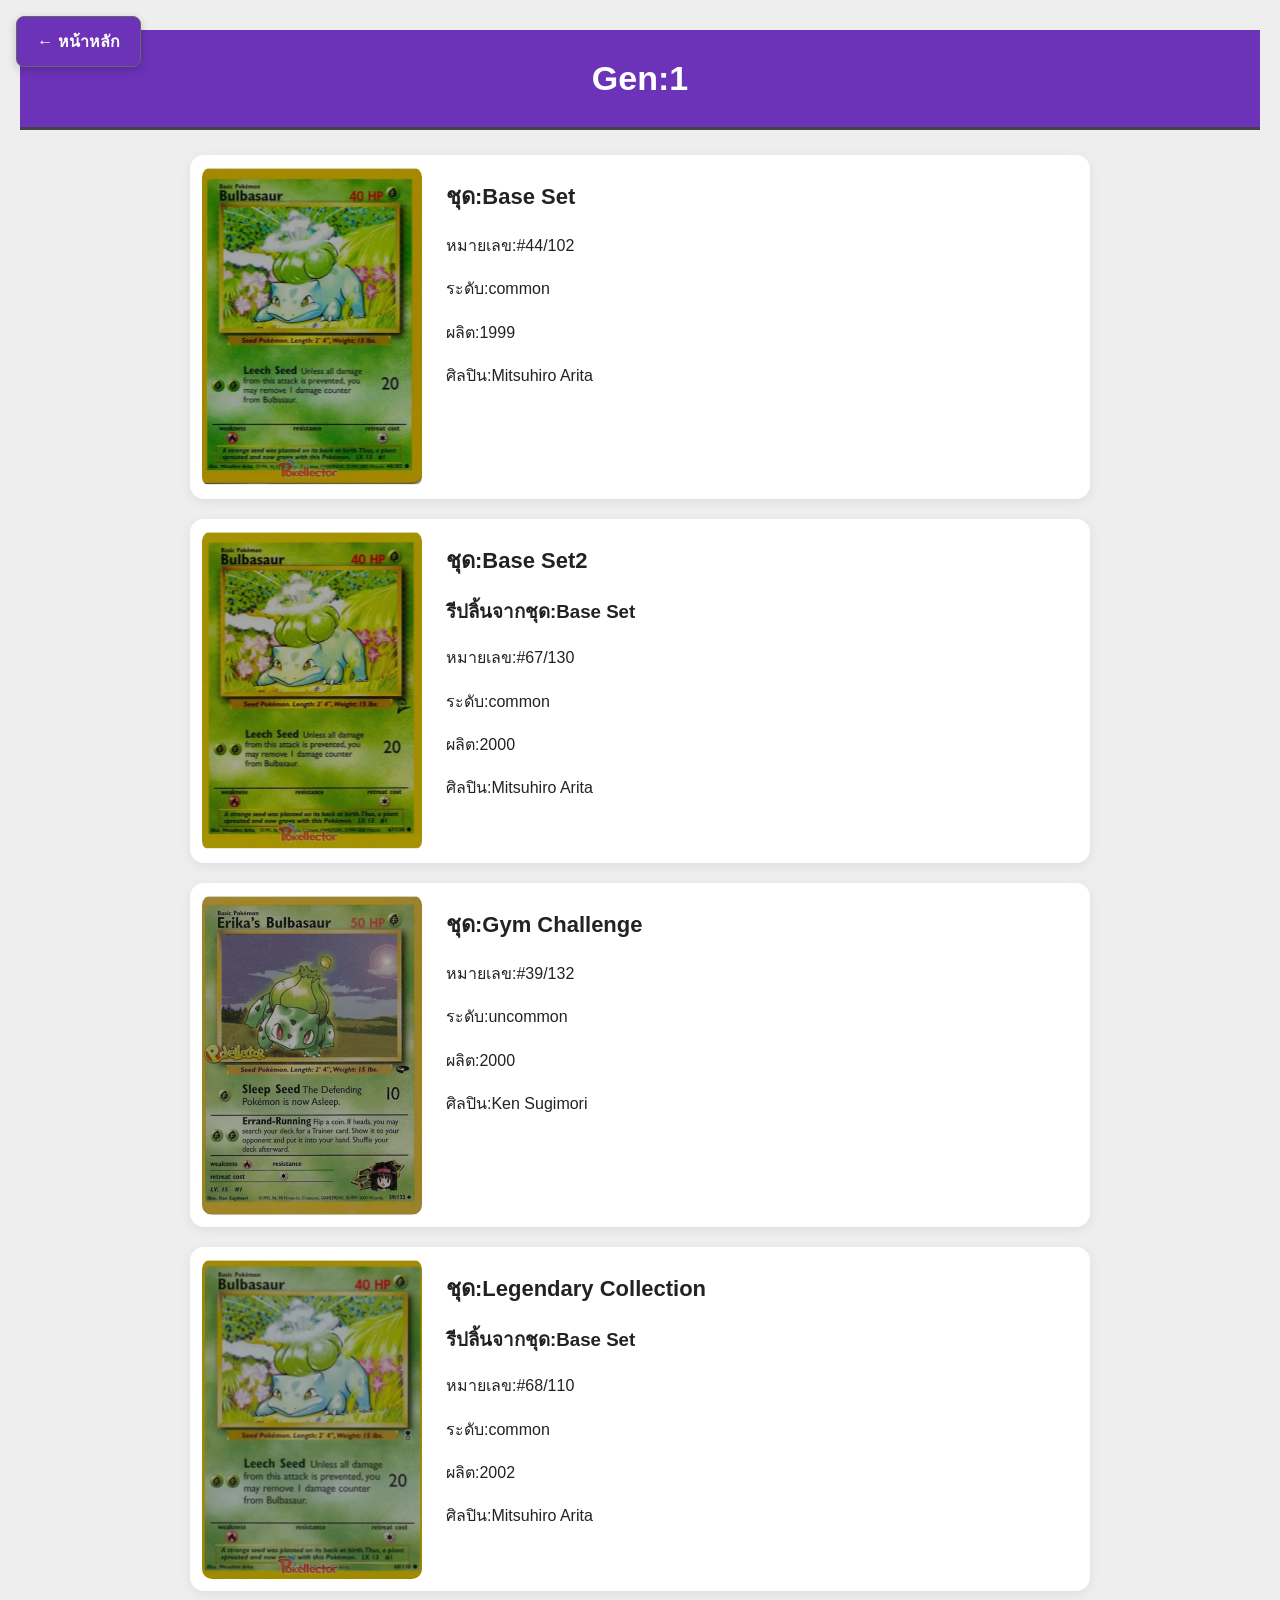
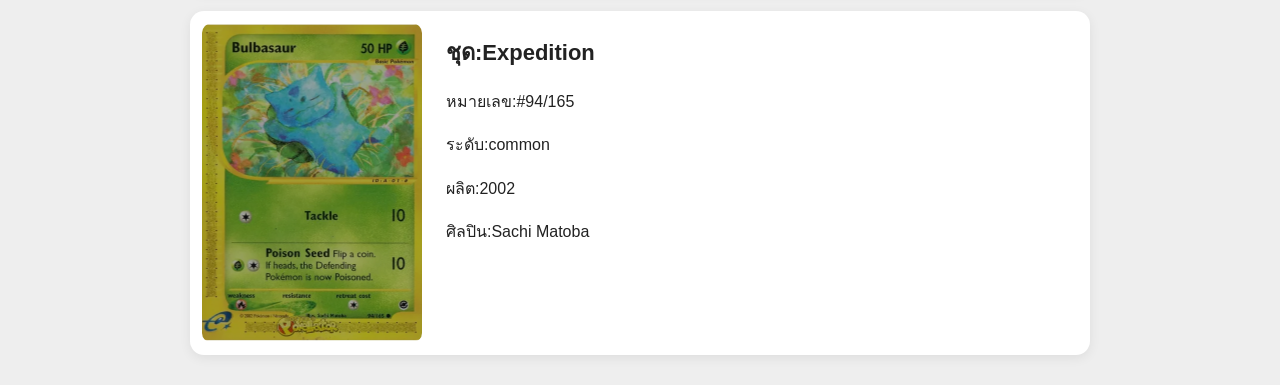
<file: b1.html>
<!DOCTYPE html>
<html lang="en">
<head>
    <meta charset="UTF-8">
    <meta name="viewport" content="width=device-width, initial-scale=1.0">
    <title>001</title>

    <link rel="stylesheet" href="card.css">

</head>
<body>

<header class="site-header">
    <h1>Gen:1</h1>
</header>

<section class="button-gallery">
        
    <a href="index.html" class="home-button" aria-label="กลับหน้าหลัก">
        ← หน้าหลัก
     </a>

</section>

    
<main class="card-container">

    <article class="card" tabindex="0" role="button" aria-expanded="false">
        <img src="img\ฟูชิกิดาเนะ\card1.webp" alt="ภาพที่หนึ่ง">

        <div class="card-info">
            <h2>ชุด:Base Set</h2>
        <p>หมายเลข:#44/102</p>
        <p>ระดับ:common</p>
        <p>ผลิต:1999</p>
        <p>ศิลปิน:Mitsuhiro Arita</p>
            
        </div>
    </article>

    <article class="card" tabindex="0" role="button" aria-expanded="false">
        <img src="img\ฟูชิกิดาเนะ\card2.webp" alt="ภาพที่หนึ่ง">

        <div class="card-info">
            <h2>ชุด:Base Set2</h2>
            <h3>รีปลิ้นจากชุด:Base Set</h3>
        <p>หมายเลข:#67/130</p>
        <p>ระดับ:common</p>
        <p>ผลิต:2000</p>
        <p>ศิลปิน:Mitsuhiro Arita</p>
            
        </div>
    </article>
    
    <article class="card" tabindex="0" role="button" aria-expanded="false">
        <img src="img\ฟูชิกิดาเนะ\card3.webp" alt="ภาพที่หนึ่ง">

        <div class="card-info">
            <h2>ชุด:Gym Challenge</h2>
        <p>หมายเลข:#39/132</p>
        <p>ระดับ:uncommon</p>
        <p>ผลิต:2000</p>
        <p>ศิลปิน:Ken Sugimori</p>
            
        </div>
    </article>

    <article class="card" tabindex="0" role="button" aria-expanded="false">
        <img src="img\ฟูชิกิดาเนะ\card4.webp" alt="ภาพที่หนึ่ง">

        <div class="card-info">
            <h2>ชุด:Legendary Collection</h2>
            <h3>รีปลิ้นจากชุด:Base Set</h3>
        <p>หมายเลข:#68/110</p>
        <p>ระดับ:common</p>
        <p>ผลิต:2002</p>
        <p>ศิลปิน:Mitsuhiro Arita</p>
            
        </div>
    </article>

    <article class="card" tabindex="0" role="button" aria-expanded="false">
        <img src="img\ฟูชิกิดาเนะ\card5.webp" alt="ภาพที่หนึ่ง">

        <div class="card-info">
            <h2>ชุด:Expedition</h2>
        <p>หมายเลข:#94/165</p>
        <p>ระดับ:common</p>
        <p>ผลิต:2002</p>
        <p>ศิลปิน:Sachi Matoba</p>
            
        </div>
    </article>

</main>

<script src="card.js"></script>

    
</body>
</html>
</file>
<file: card.css>
* {
    box-sizing: border-box;
}

body {
    margin: 0;
    padding: 30px 20px;
    background: #eeeeee;
    font-family: Arial, sans-serif;
    color: #222222;
}

.card-container {
    display: flex;
    flex-direction: column;
    align-items: center;
    gap: 20px;
    width: 100%;
    max-width: 900px;
    margin: 0 auto;
}

/* การ์ดบนจอใหญ่: รูปซ้าย ข้อความขวา */
.card {
    display: flex;
    flex-direction: row;
    align-items: stretch;
    gap: 16px;
    width: 100%;
    padding: 12px;
    background: white;
    border-radius: 14px;
    box-shadow: 0 3px 12px #00000012;
    cursor: pointer;
    transition: width 0.25s ease,
                transform 0.25s ease,
                box-shadow 0.25s ease;
}

.card img {
    display: block;
    flex: 0 0 220px;
    width: 220px;
    height: 320px;
    object-fit: cover;
    border-radius: 10px;
    filter: brightness(65%);
    transition: filter 0.25s ease;
}

.card-info {
    flex: 1;
    min-width: 0;
    padding: 12px 8px;
    overflow-wrap: anywhere;
}

.card-info h2 {
    margin-top: 0;
    font-size: 22px;
}

.card-info p {
    font-size: 16px;
    line-height: 1.7;
}

.card-info a {
    display: inline-block;
    margin-top: 10px;
    color: #1769aa;
    font-weight: bold;
}

/* คลิกแล้วขยาย */
.card.expanded {
    width: 100%;
    transform: scale(1.025);
    box-shadow: 0 8px 28px #00000025;
}

.card.expanded img {
    filter: brightness(100%);
}

/* หน้าจอแคบ: รูปบน ข้อความล่าง */
@media (max-width: 600px) {
    body {
        padding: 20px 12px;
    }

    .card {
        flex-direction: column;
        align-items: center;
        width: 100%;
        max-width: 360px;
        gap: 8px;
    }

    .card img {
        flex: none;
        width: 220px;
        height: 320px;
        max-width: 100%;
    }

    .card-info {
        width: 100%;
        padding: 12px;
    }

    .card-info h2 {
        font-size: 22px;
    }

    .card-info p {
        font-size: 16px;
    }

    .card.expanded {
        width: 100%;
        transform: none;
    }

    .card.expanded img {
        width: 260px;
        height: 378px;
        max-width: 100%;
    }
}


/* คลิกการ์ดแล้วขยายภาพให้ดูง่ายขึ้น */
.card.expanded img {
    width: 440px;
    height: 640px;
    flex: 0 0 440px;
    filter: brightness(100%);
}

/* ขยายพื้นที่การ์ดให้รองรับภาพใหญ่ */
.card.expanded {
    width: min(100%, 760px);
    position: relative;
    z-index: 10;
    background: white;
}

/* บนมือถือให้ภาพใหญ่ขึ้น แต่ไม่ล้นจอ */
@media (max-width: 600px) {
    .card.expanded img {
        width: 100%;
        max-width: 320px;
        height: auto;
        aspect-ratio: 11 / 16;
        flex: none;
    }
}

/* กรอบชื่อเว็บไซต์ด้านบน */
.site-header {
    width: 100%;
    min-height: 100px;
    box-sizing: border-box;
    display: flex;
    align-items: center;
    justify-content: center;
    padding: 20px;
    margin: 0 auto 25px;
    background: #6c32b8;
    color: white;
    border-bottom: 3px solid #444;
}

.site-header h1 {
    margin: 0;
    font-size: clamp(22px, 4vw, 34px);
    text-align: center;
    overflow-wrap: anywhere;
}


/* ปุ่มกลับหน้าหลัก ลอยตามหน้าจอ */
.home-button {
    position: fixed;
    top: 16px;
    left: 16px;
    z-index: 1000;

    display: inline-flex;
    align-items: center;
    justify-content: center;

    min-width: 125px;
    padding: 12px 18px;
    box-sizing: border-box;

    background: #6c32b8;
    color: white;
    border: 1px solid #666;
    border-radius: 8px;

    font-size: 16px;
    font-weight: 600;
    text-decoration: none;

    box-shadow: 0 3px 10px #00000030;
    transition: background 0.2s ease;
}

.home-button:hover {
    background: #555;
}

.home-button:focus-visible {
    outline: 3px solid #2684ff;
    outline-offset: 3px;
}

/* ปรับขนาดบนมือถือ */
@media (max-width: 400px) {
    .home-button {
        top: 10px;
        left: 10px;
        min-width: 110px;
        padding: 10px 14px;
        font-size: 14px;
    }
}
</file>
